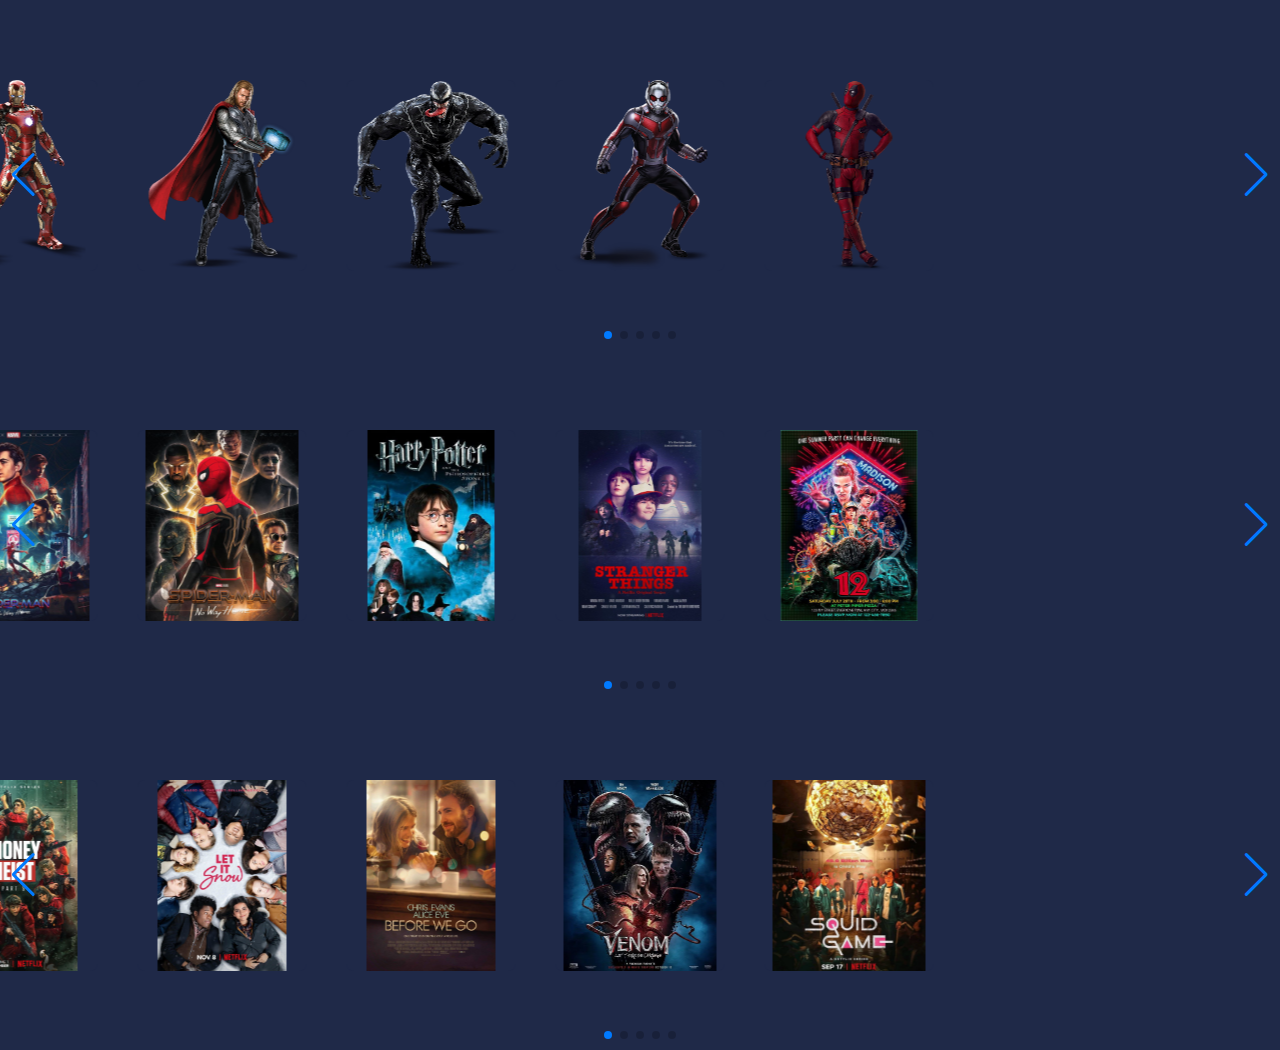
<file: index.html>
<!DOCTYPE html>
<html lang="en">
  <head>
    <meta charset="utf-8" />
    <title>Swiper demo</title>
    <meta
      name="viewport"
      content="width=device-width, initial-scale=1, minimum-scale=1, maximum-scale=1"
    />
    <!-- Link Swiper's CSS -->
    <link
      rel="stylesheet"
      href="https://unpkg.com/swiper/swiper-bundle.min.css"
    />

    <!-- Demo styles -->
    <style>
      html,
      body {
        position: relative;
        height: 100%;
      }

      body {
        background: #eee;
        font-family: Helvetica Neue, Helvetica, Arial, sans-serif;
        font-size: 14px;
        color: #000;
        margin: 0;
        padding: 0;
      }

      .swiper {
        width: 100%;
        height: 100%;
      }

      .swiper-slide {
        text-align: center;
        font-size: 18px;
        background: #fff;

        /* Center slide text vertically */
        display: -webkit-box;
        display: -ms-flexbox;
        display: -webkit-flex;
        display: flex;
        -webkit-box-pack: center;
        -ms-flex-pack: center;
        -webkit-justify-content: center;
        justify-content: center;
        -webkit-box-align: center;
        -ms-flex-align: center;
        -webkit-align-items: center;
        align-items: center;
      }

      .swiper-slide img {
        display: block;
        width: 100%;
         height: 100%;
        object-fit: contain;
      }
      /* .swiper-slide .deadpool {
        width: 59%;
        height: 69%;
      }
      .swiper-slide .venom {
        height: 69%;
      } */

      .swiper {
        margin-left: auto;
        margin-right: auto;
      }
      .swiper{
        height: 350px;
        background-color: #1f2948;
      }
      .swiper-wrapper{
         align-items: center;
      }
      .swiper-slide{
        height: 191px;
    width: 169px;
        border-radius: 7px;
        background-color: #1f2948;
        
      }
      .swiper-slide img{
        height: 191px;
    width: 169px;
        border-radius: 7px;

      }
    </style>
  </head>

  <body>
    <!-- Swiper -->
    <div class="swiper mySwiper">
      
      <div class="swiper-wrapper">
        <div class="swiper-slide"><img src="/img/Ant-Man.png" alt=""></div>
        <div class="swiper-slide"><img src="/img/DeadPool.png" alt="" class="deadpool"></div>
        <div class="swiper-slide"><img src="/img/IronMan.png" alt=""></div>
        <div class="swiper-slide"><img src="/img/Thor.png" alt=""></div>
        <div class="swiper-slide"><img src="/img/Venom.png" alt="" class="venom"></div>
      
      </div>
      <div class="swiper-button-next"></div>
      <div class="swiper-button-prev"></div>
      <div class="swiper-pagination"></div>
    </div>
    <div class="swiper mySwiper">
      <div class="swiper-wrapper">
        <div class="swiper-slide"><img src="/movie-1.jpg" alt=""></div>
        <div class="swiper-slide"><img src="/movie-2.jpg" alt="" class="deadpool"></div>
        <div class="swiper-slide"><img src="/movie-3.jpg" alt=""></div>
        <div class="swiper-slide"><img src="/movie-4.jpg" alt=""></div>
        <div class="swiper-slide"><img src="/movie-15.jpg" alt="" class="venom"></div>
      
      </div>
      <div class="swiper-button-next"></div>
      <div class="swiper-button-prev"></div>
      <div class="swiper-pagination"></div>
    </div>
    <div class="swiper mySwiper">
      <div class="swiper-wrapper">
        <div class="swiper-slide"><img src="/movie-6.jpg" alt=""></div>
        <div class="swiper-slide"><img src="/movie-7.jpg" alt="" class="deadpool"></div>
        <div class="swiper-slide"><img src="/movie-8.jpg" alt=""></div>
        <div class="swiper-slide"><img src="/movie-9.jpg" alt=""></div>
        <div class="swiper-slide"><img src="/movie-11.jpg" alt="" class="venom"></div>
      
      </div>
      <div class="swiper-button-next"></div>
      <div class="swiper-button-prev"></div>
      <div class="swiper-pagination"></div>
    </div>

    <!-- Swiper JS -->
    <script src="https://unpkg.com/swiper/swiper-bundle.min.js"></script>

    <!-- Initialize Swiper -->
    <script>
      var swiper = new Swiper(".mySwiper", {
        slidesPerView: 'auto',
        spaceBetween: 40,
        centeredSlides:true,
        grabCursor:true,
        freeMode:true,
        loop: true,
        pagination: {
          el: ".swiper-pagination",
          clickable: true,
        },
        navigation: {
          nextEl: ".swiper-button-next",
          prevEl: ".swiper-button-prev",
        },
      });
    </script>
  </body>
</html>
</file>
